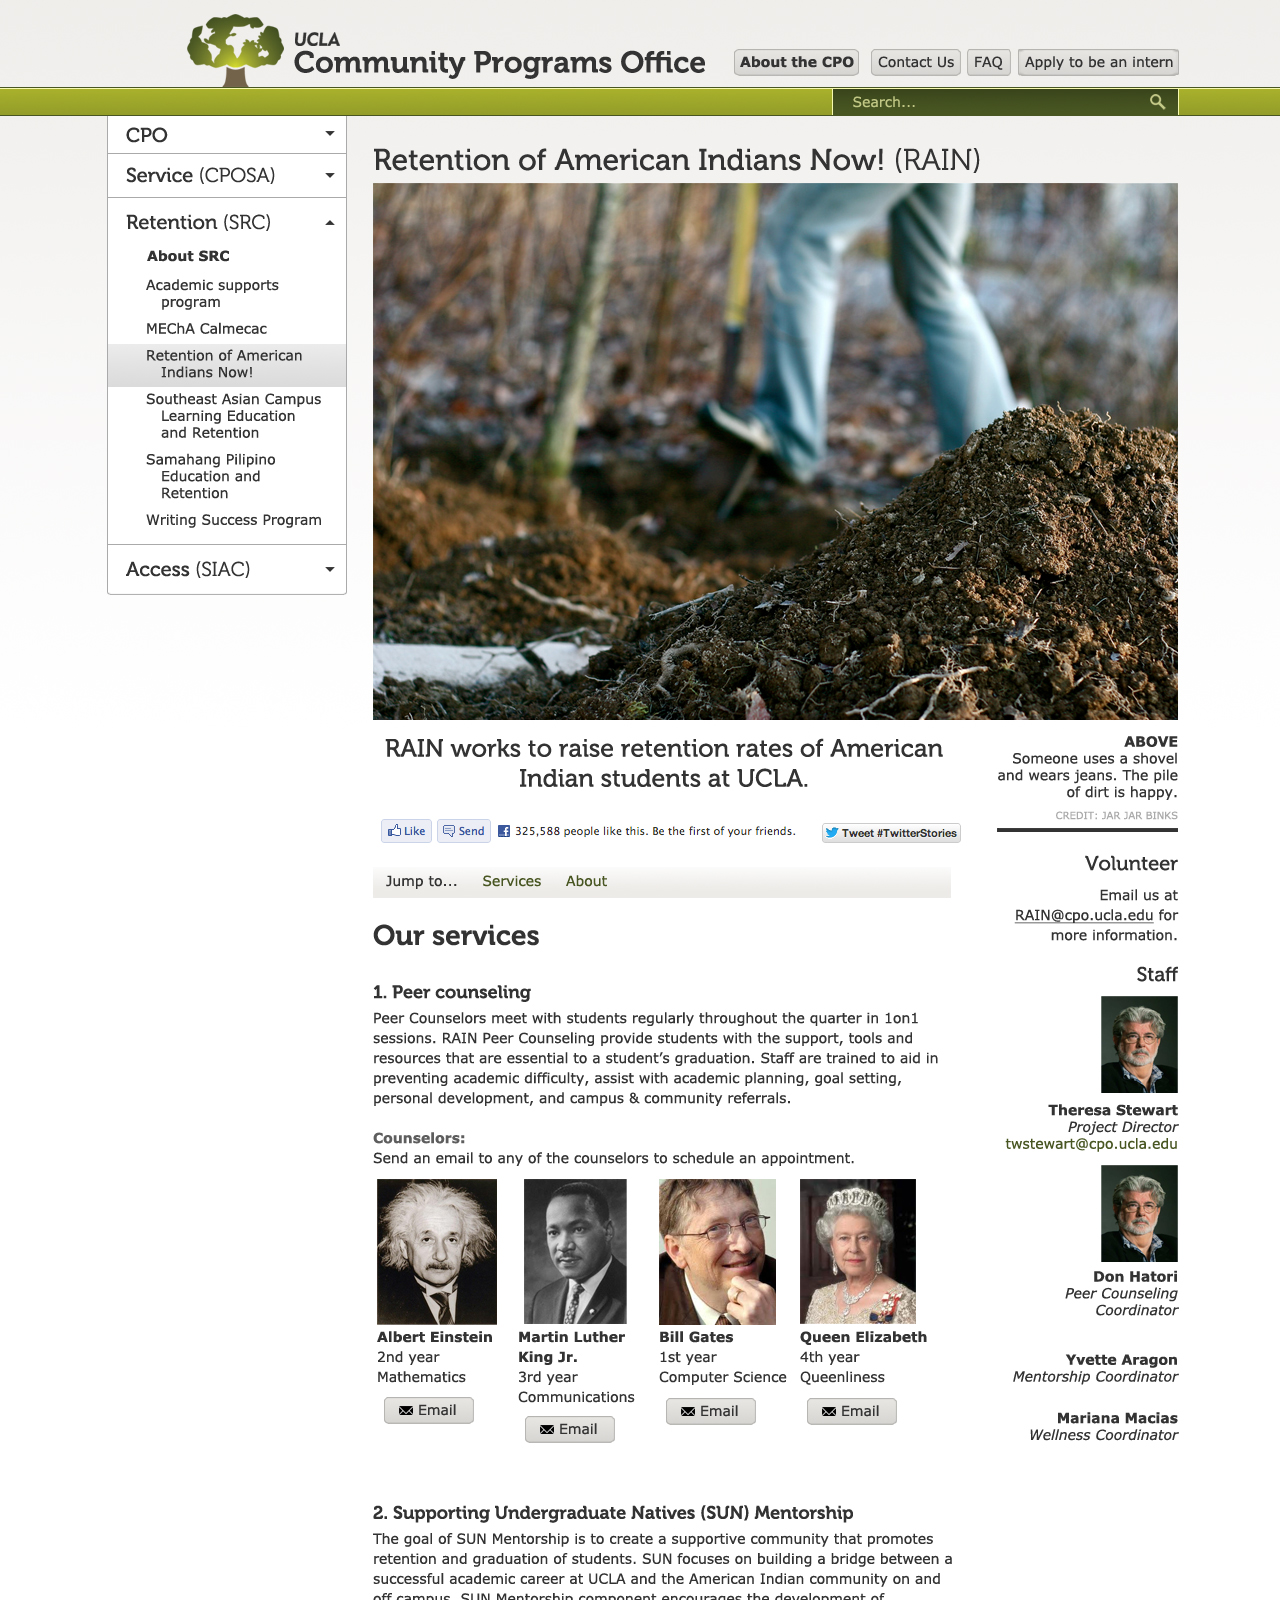
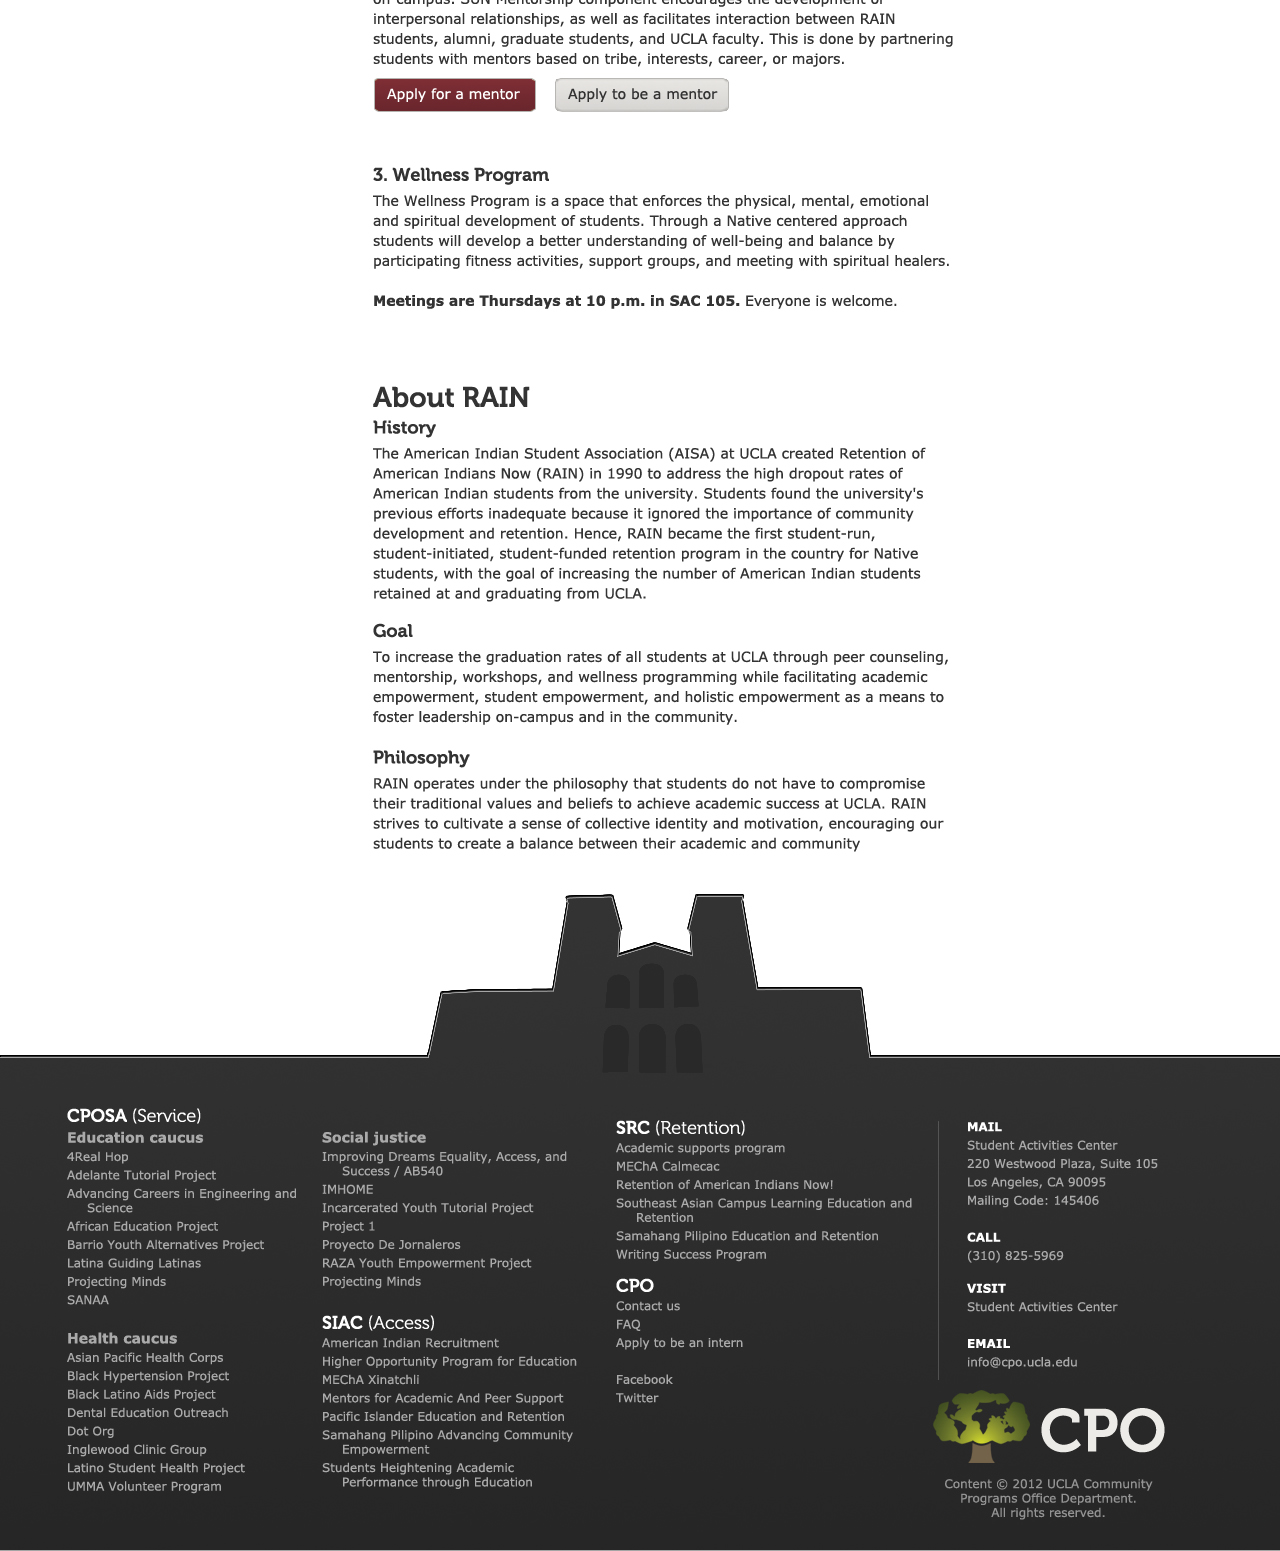
<file: etc/cpo-1.html>
<!DOCTYPE html>
<html>
<head>
	<title>CPO :: Project</title>
	<style type="text/css">
		body {
			max-width:1280px;
			min-width:960px;
			width:100%;
			height:3151px;
			background-image:url('mock1-project.jpg');
			background-repeat:no-repeat;
			background-position:center center;
			display:block;
			margin:0 auto;
		}
	</style>
</head>

<body>

</body>
</html>
</file>
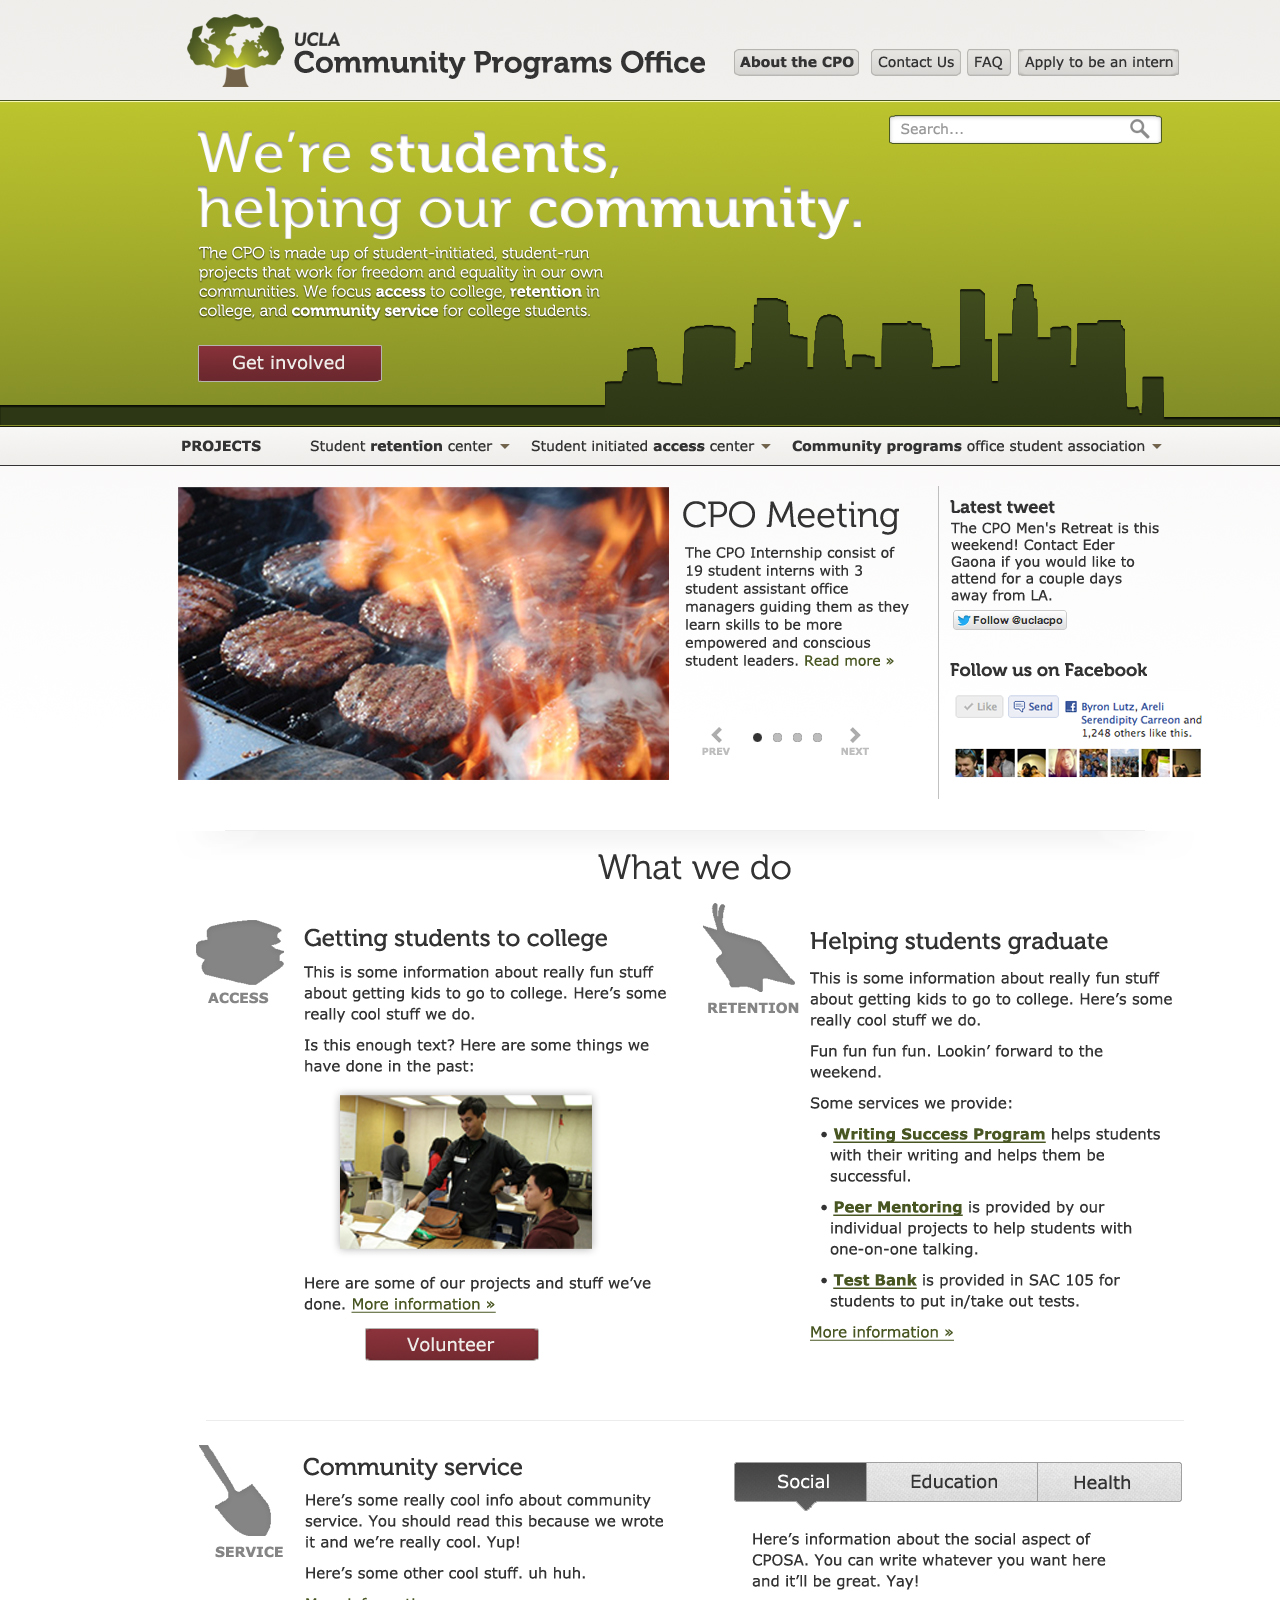
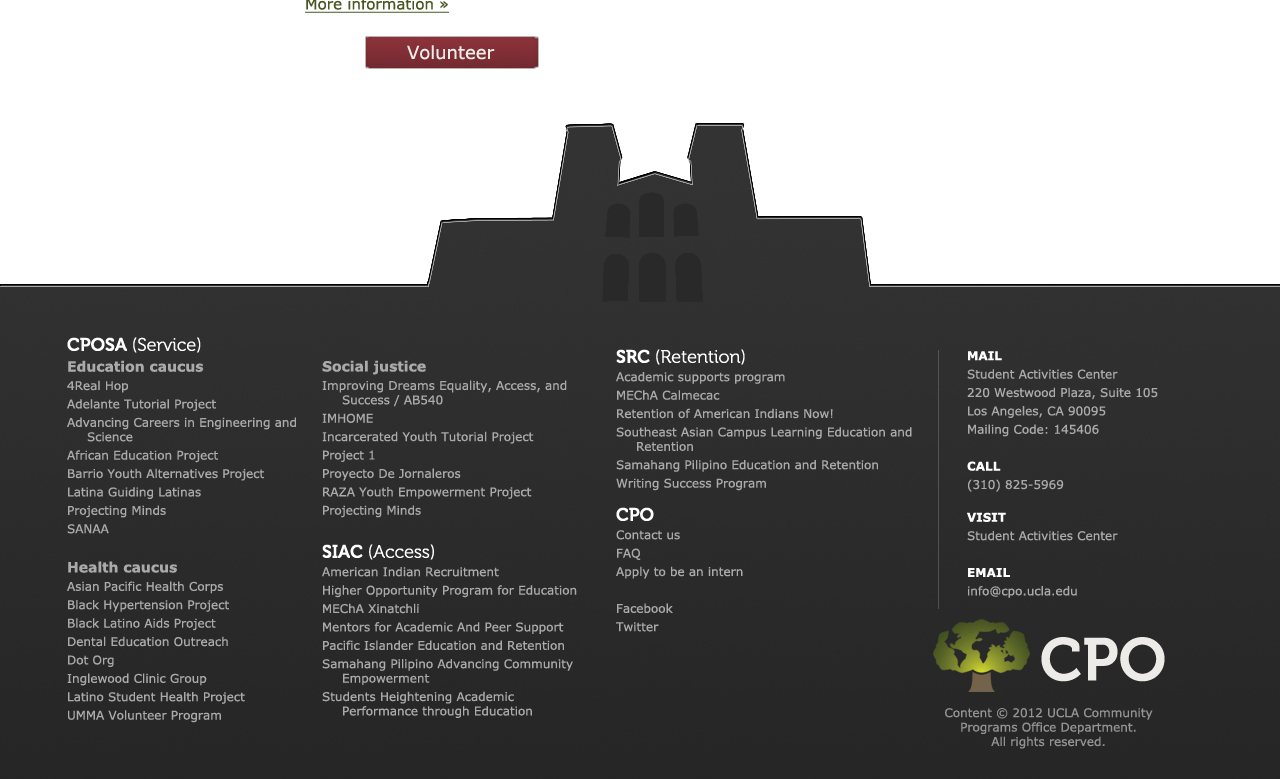
<file: etc/cpo-2.html>
<!DOCTYPE html>
<html>
<head>
	<title>CPO :: Homepage</title>
	<style type="text/css">
		body {
			max-width:1280px;
			min-width:960px;
			width:100%;
			height:2379px;
			background-image:url('mock1-home.jpg');
			background-repeat:no-repeat;
			background-position:center center;
			display:block;
			margin:0 auto;
		}
	</style>
</head>

<body>

</body>
</html>
</file>
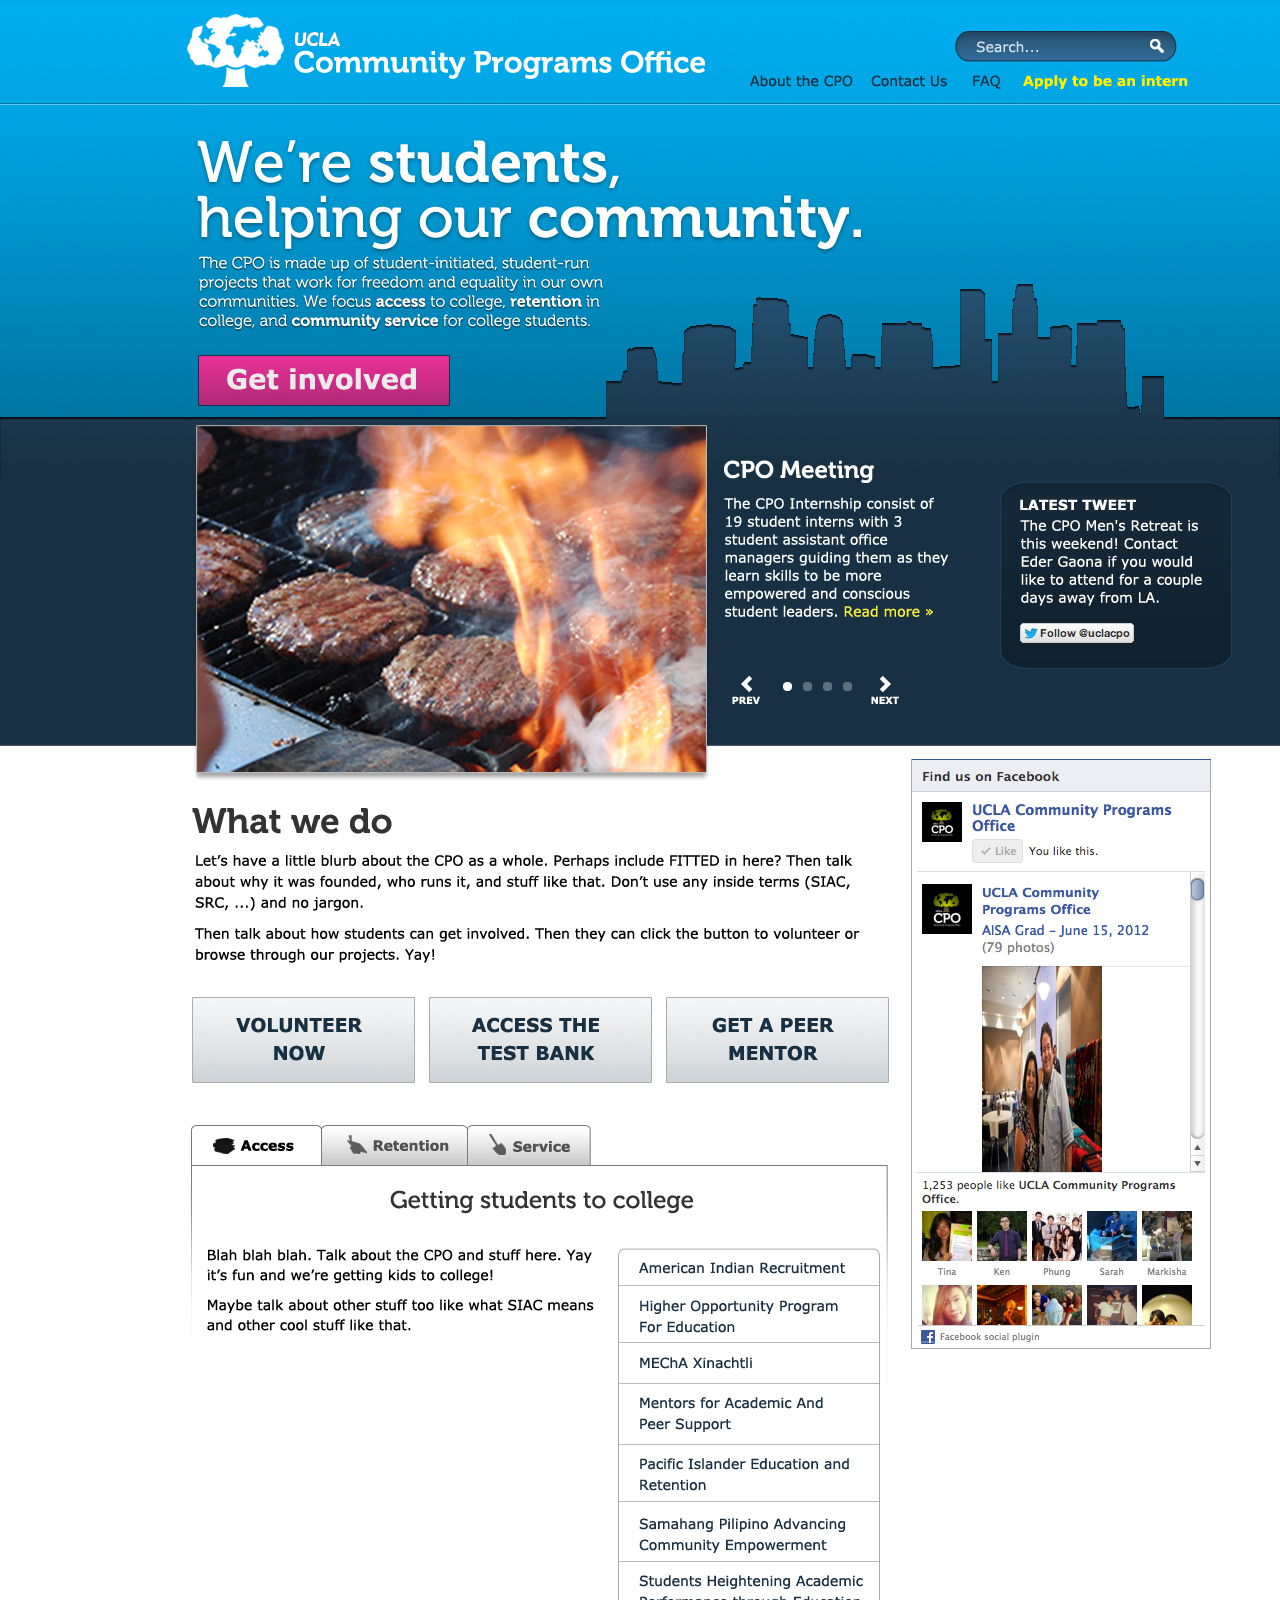
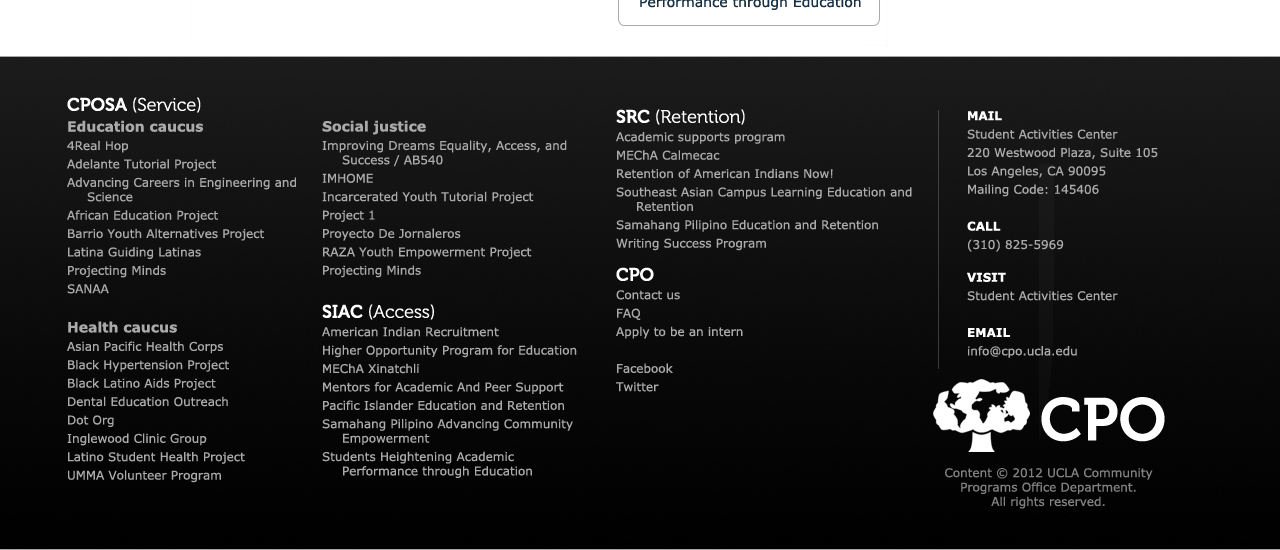
<file: etc/cpo-3.html>
<!DOCTYPE html>
<html>
<head>
	<title>CPO :: Homepage</title>
	
	<link rel="icon" 
      type="image/ico" 
      href="favicon.ico">


	<style type="text/css">
		body {
			max-width:1280px;
			min-width:960px;
			width:100%;
			height:2150px;
			background-image:url('mock2.jpg');
			background-repeat:no-repeat;
			background-position:center center;
			display:block;
			margin:0 auto;
		}
	</style>
</head>

<body>

</body>
</html>
</file>
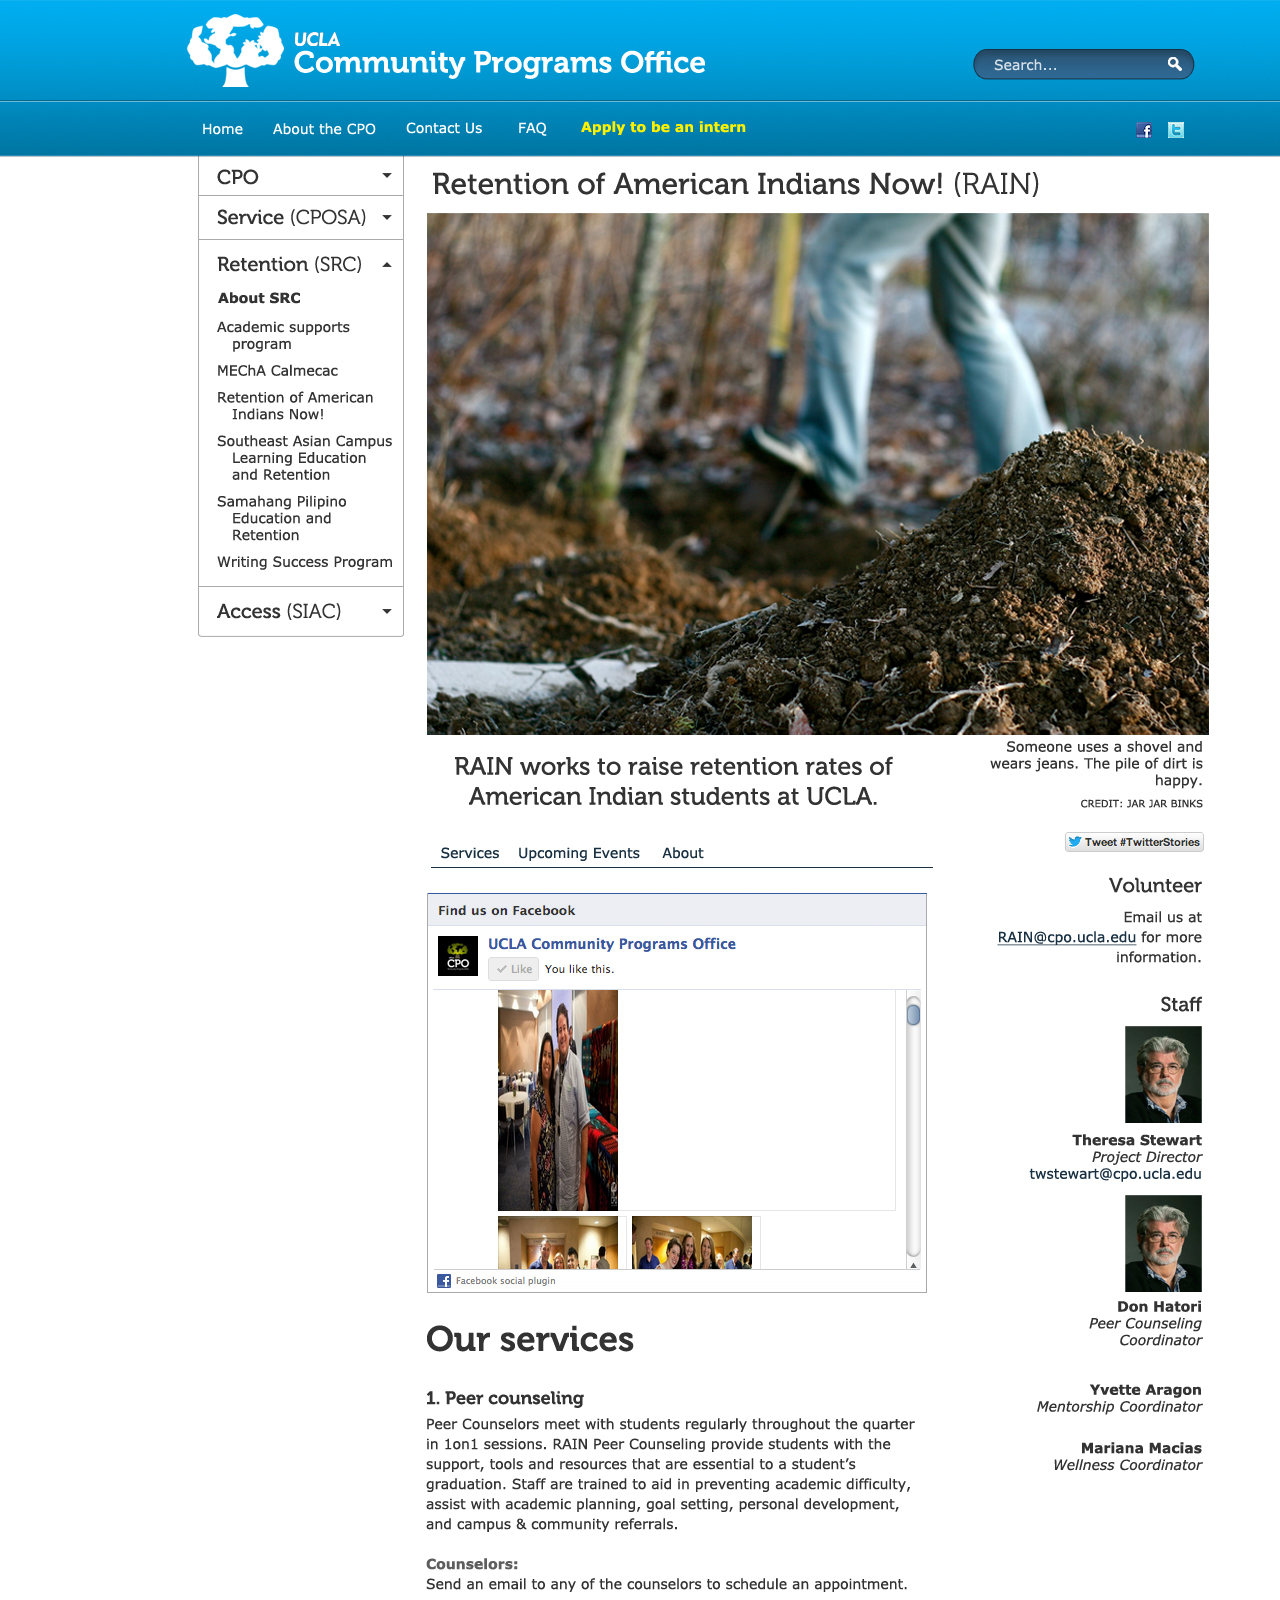
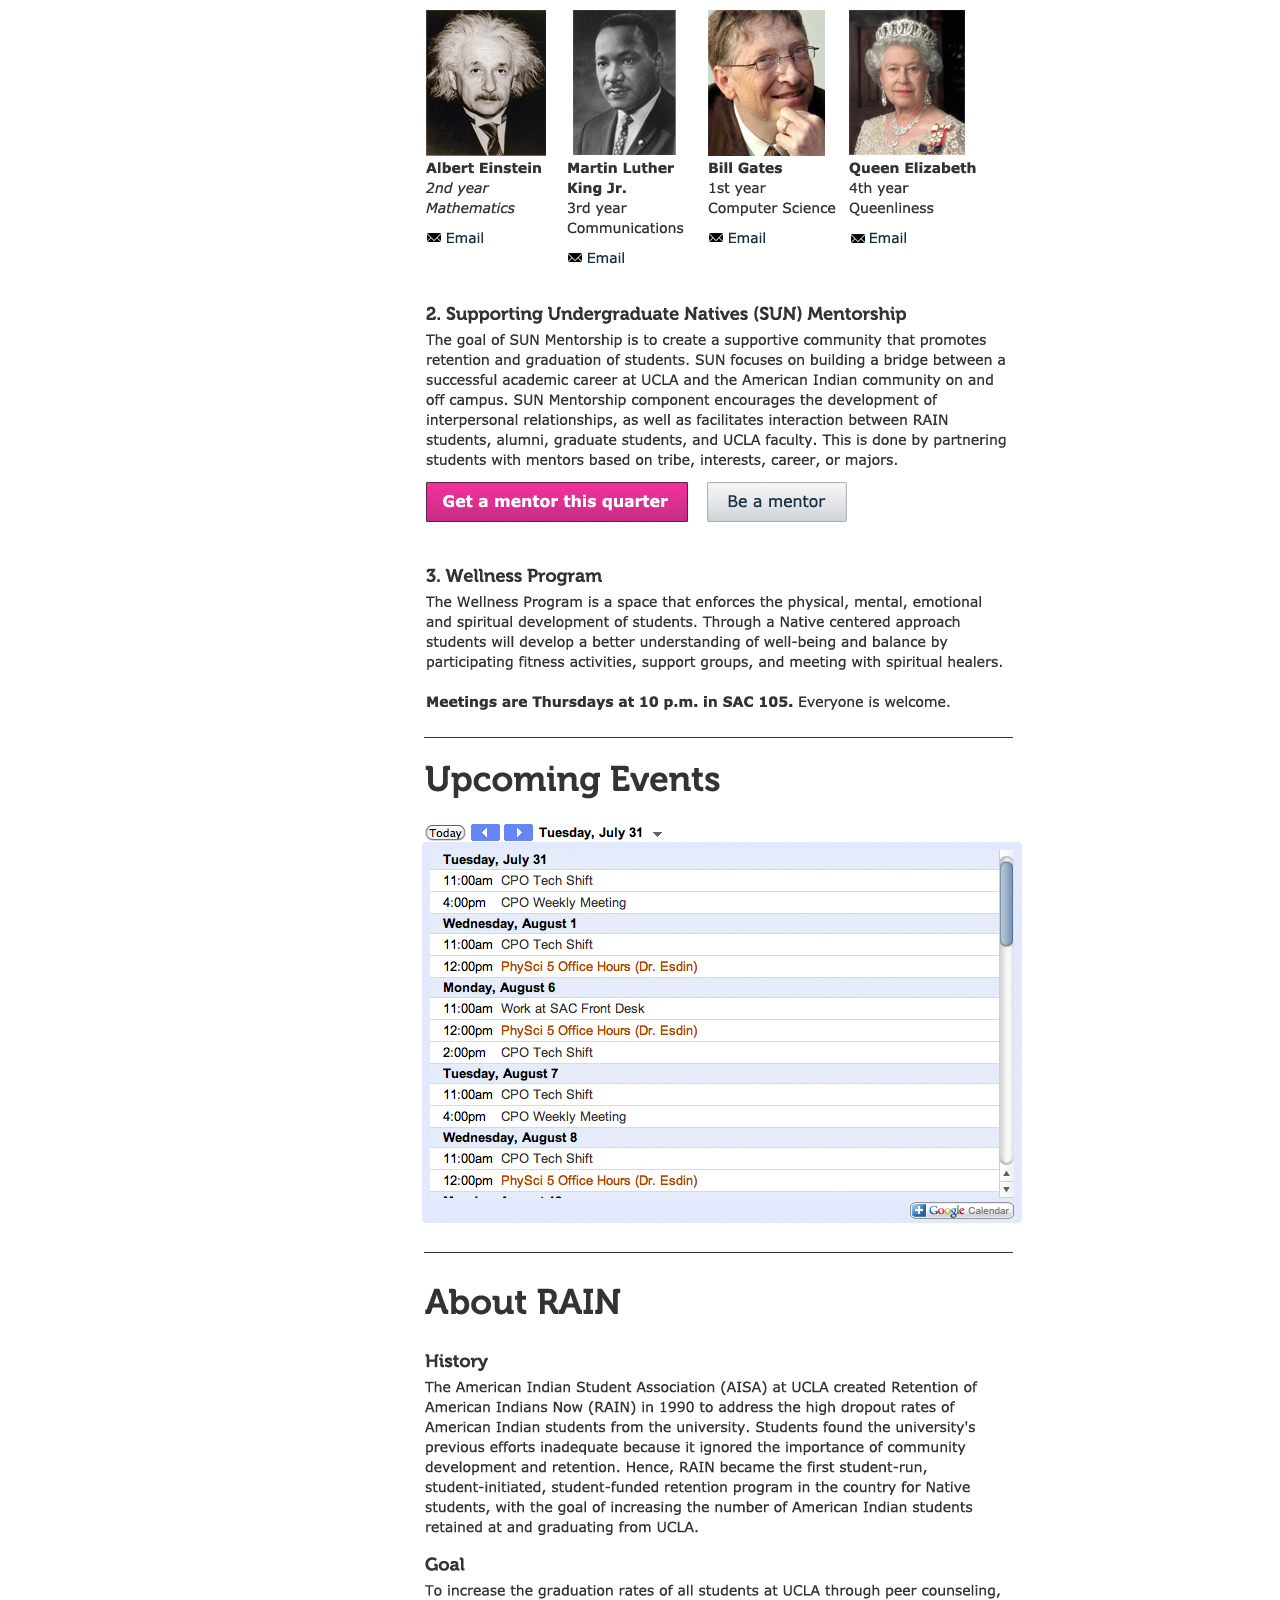
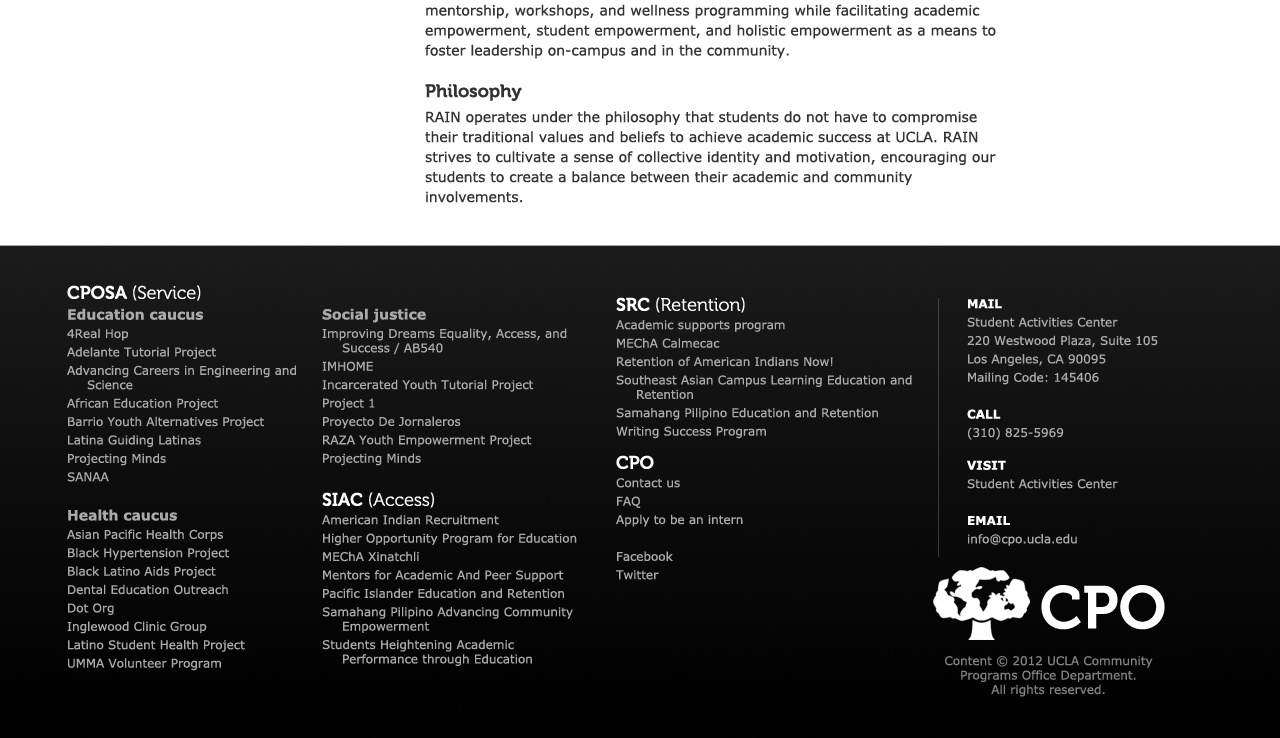
<file: etc/cpo-4.html>
<!DOCTYPE html>
<html>
<head>
	<title>CPO :: Project page</title>
	
	<link rel="icon" 
      type="image/ico" 
      href="favicon.ico">

	
	<style type="text/css">
		body {
			max-width:1280px;
			min-width:960px;
			width:100%;
			height:3938px;
			background-image:url('mock2-inside.jpg');
			background-repeat:no-repeat;
			background-position:center center;
			display:block;
			margin:0 auto;
		}
	</style>
</head>

<body>

</body>
</html>
</file>
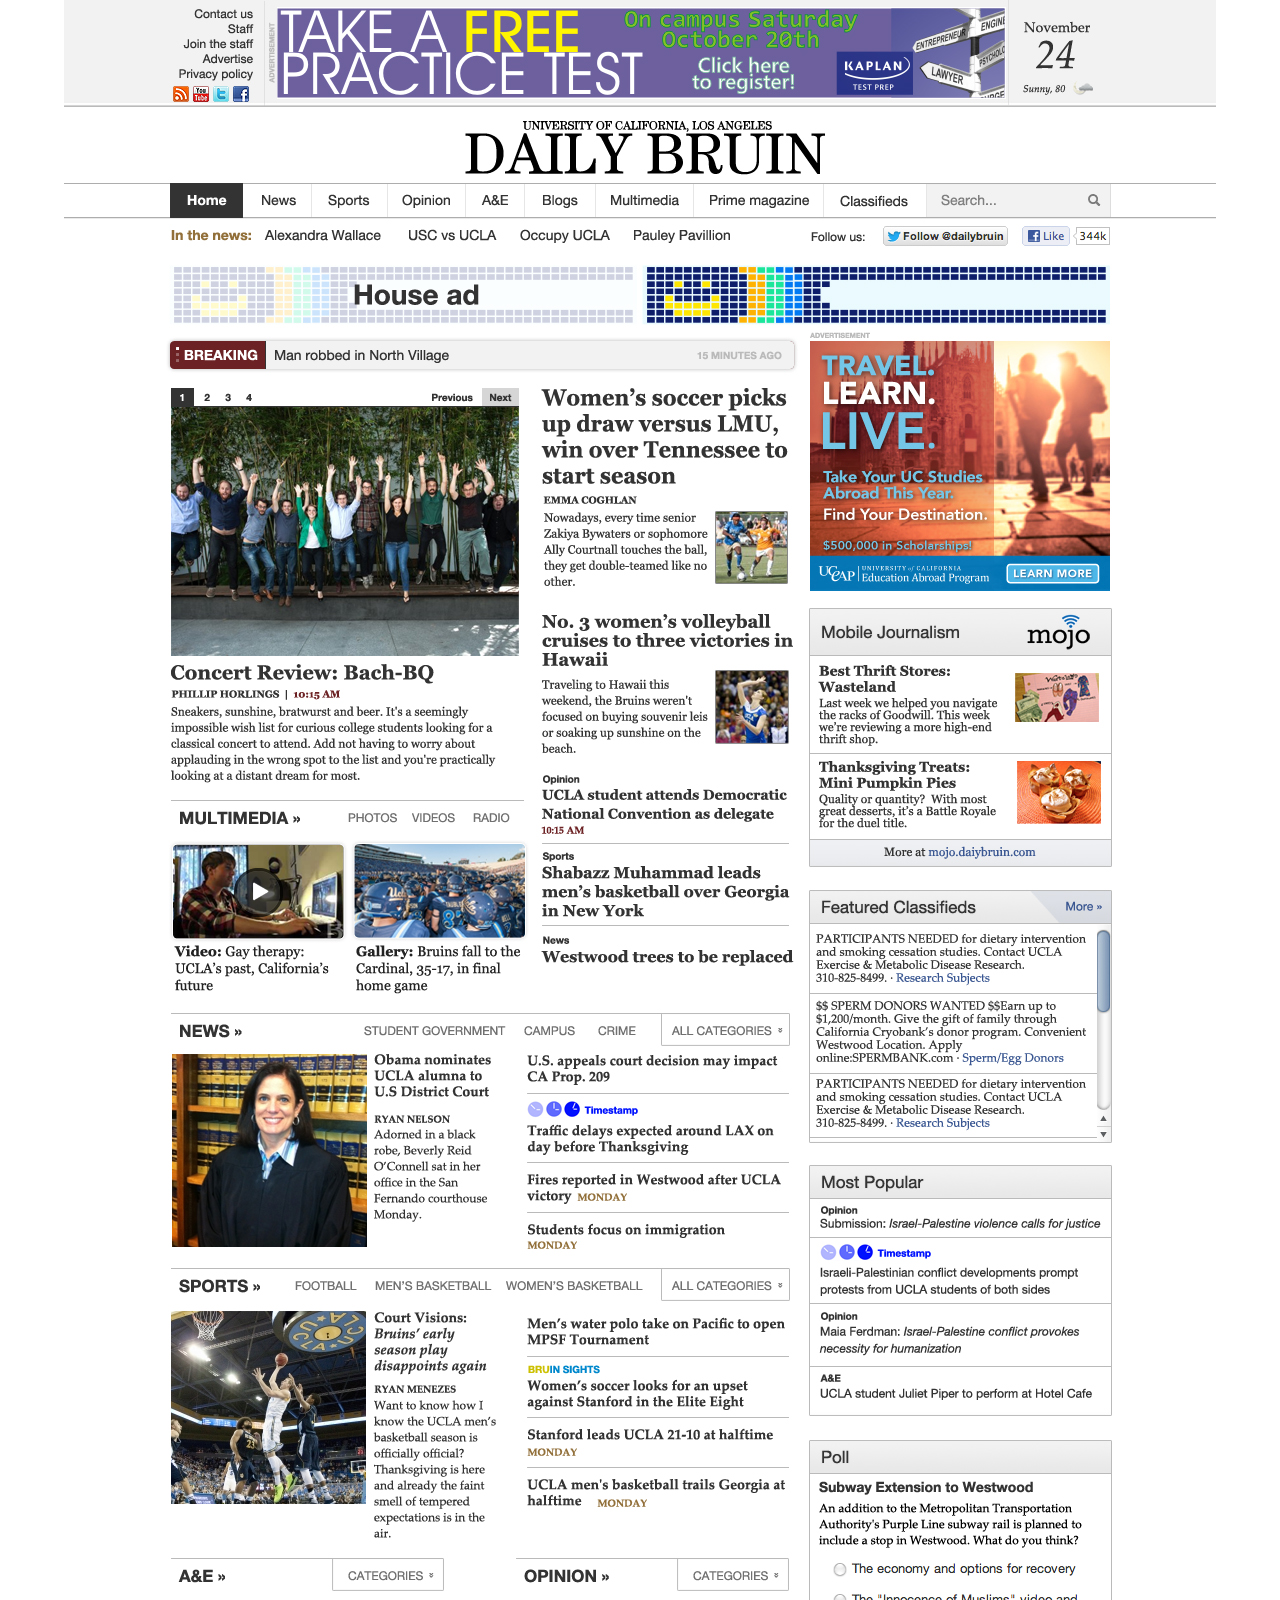
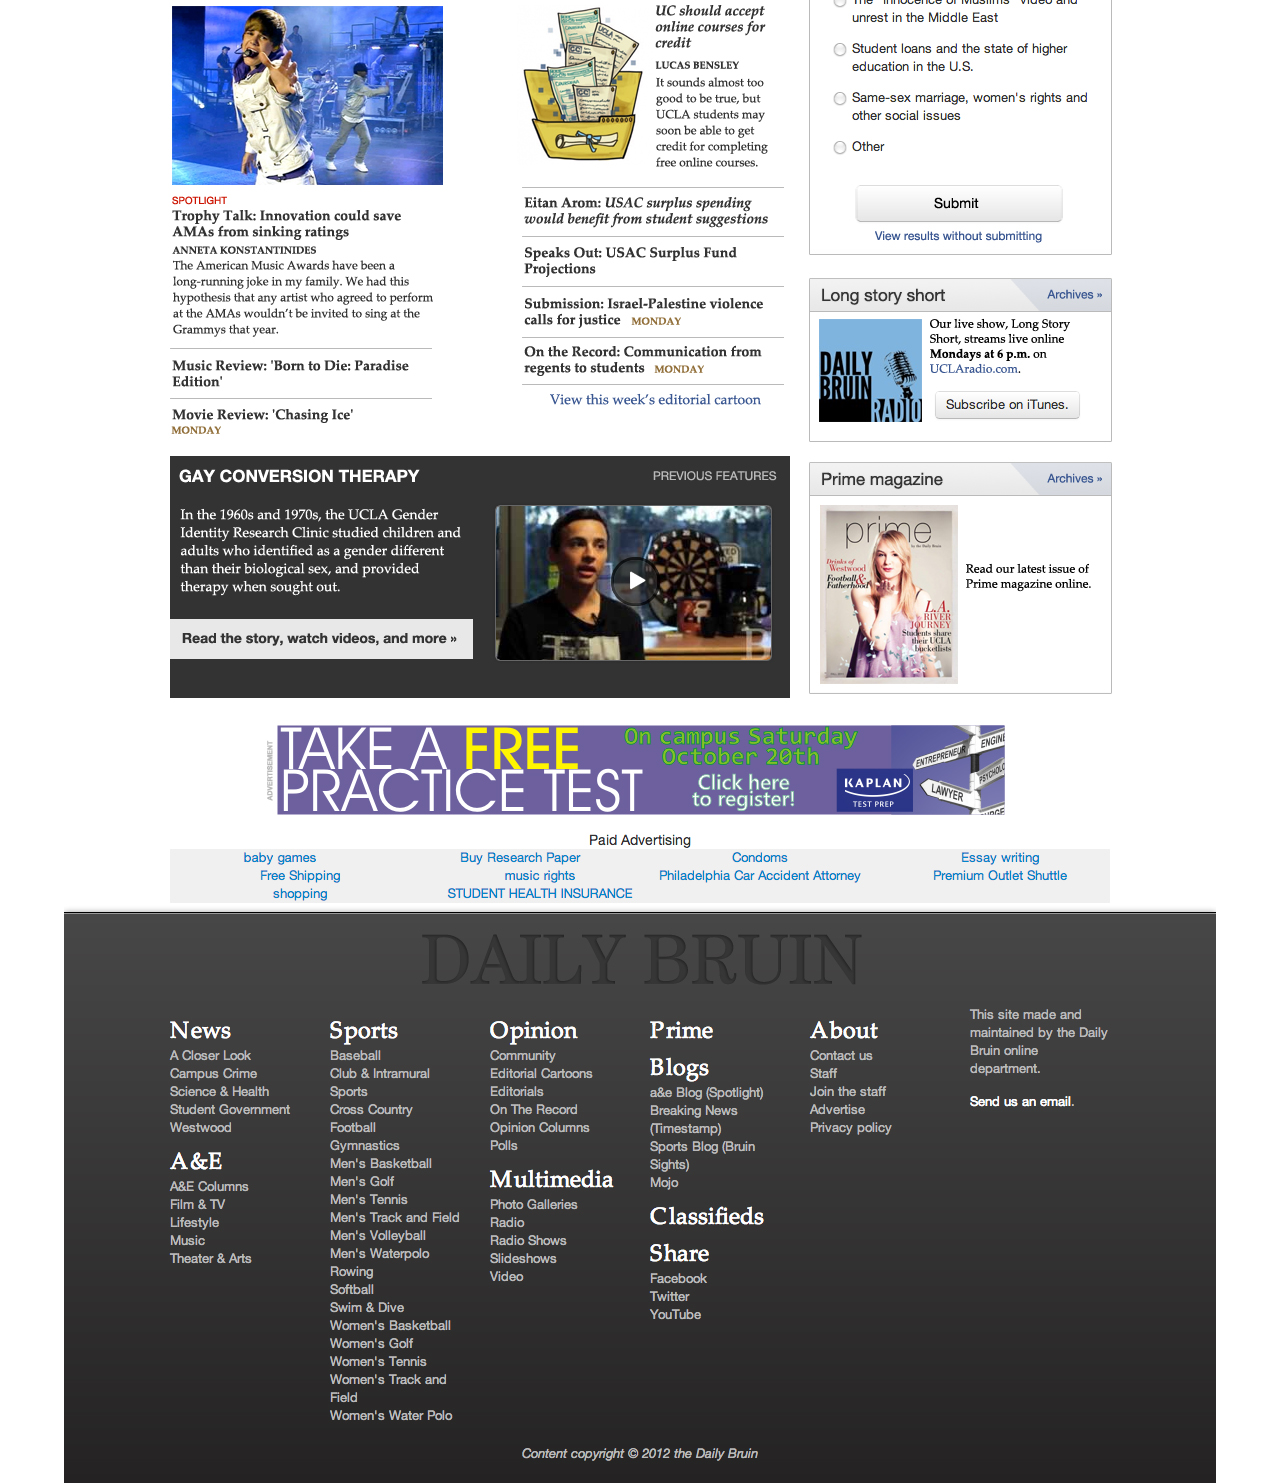
<file: etc/db.html>
<!DOCTYPE html>
<html>
<head>
	<title>Daily Bruin</title>
	<style type="text/css">
		body {
			max-width:1152px;
			min-width:960px;
			width:100%;
			height:3083px;
			background-image:url('db.jpg');
			background-repeat:no-repeat;
			background-position:center center;
			display:block;
			margin:0 auto;
		}
	</style>
</head>

<body>

</body>
</html>
</file>
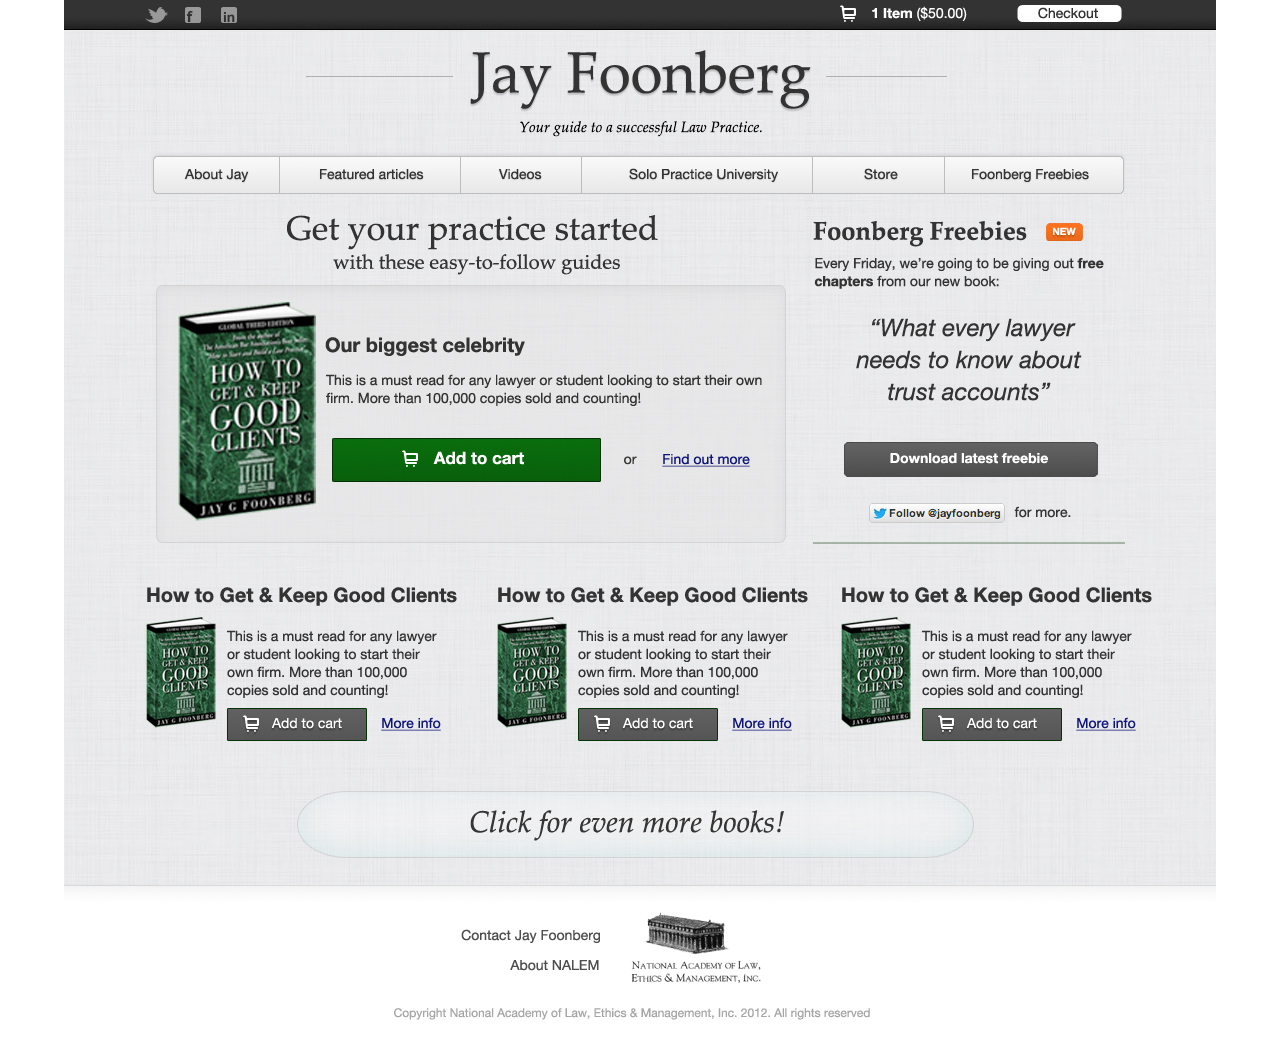
<file: etc/foonberg.html>
<!DOCTYPE html>
<html>
<head>
	<title>Foonberg Law</title>
	<style type="text/css">
		body {
			max-width:1280px;
			min-width:960px;
			width:100%;
			height:1042px;
			background-image:url('foonberg.jpg');
			background-repeat:no-repeat;
			background-position:center center;
			display:block;
			margin:0 auto;
		}
	</style>
</head>

<body>

</body>
</html>
</file>
